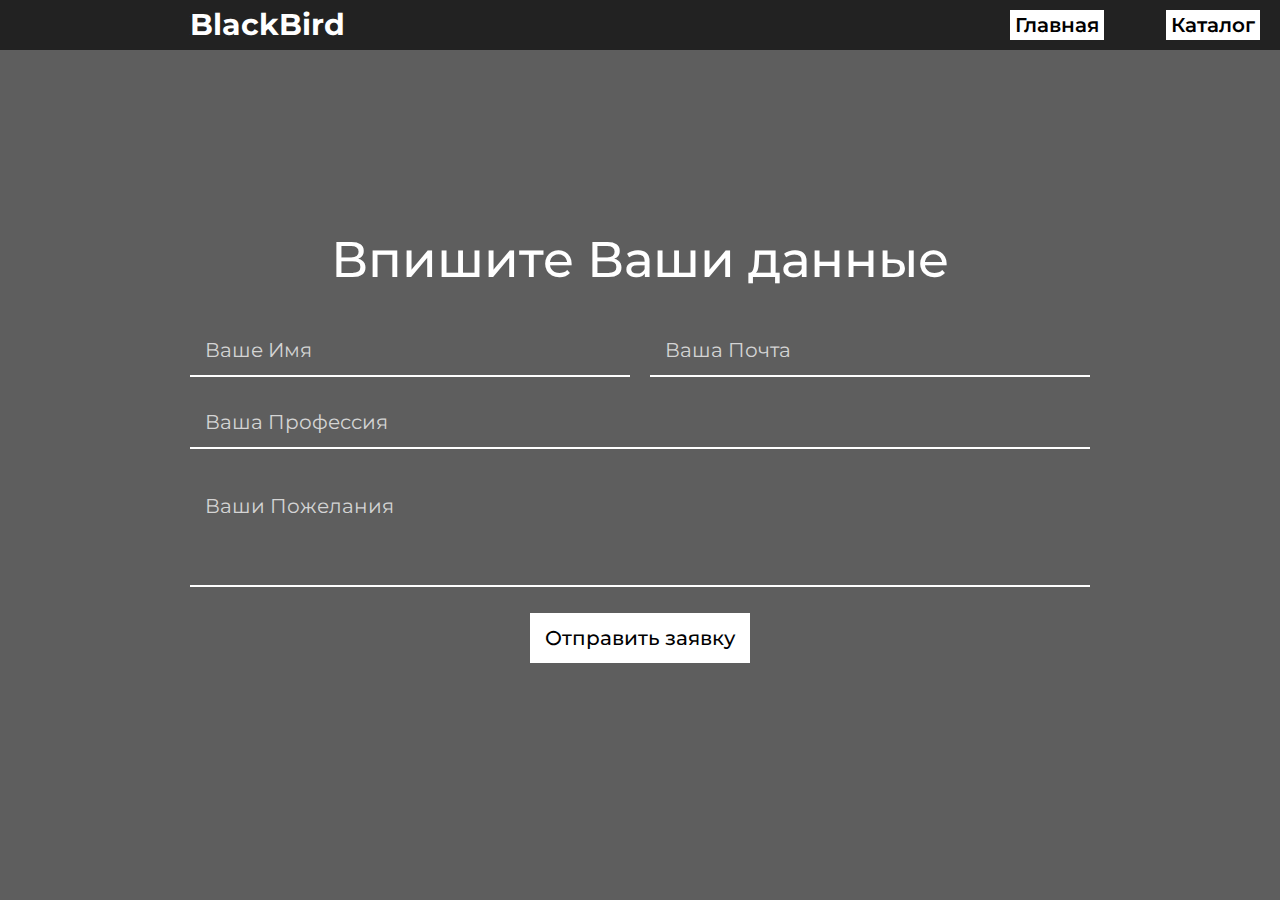
<file: buy.html>
<!DOCTYPE html>
<html lang="en">
<head>
    <meta charset="UTF-8">
    <meta http-equiv="X-UA-Compatible" content="IE=edge">
    <meta name="viewport" content="width=device-width, initial-scale=1.0">
    <link rel="shortcut icon" href="../img/logo.png" type="image/x-icon">
    <link rel="stylesheet" href="css/null.css">
    <link rel="stylesheet" href="css/buy.css">
    <link href="https://fonts.googleapis.com/css2?family=Montserrat:ital,wght@0,300;0,400;0,500;0,700;0,900;1,400;1,500;1,700;1,900&display=swap" rel="stylesheet">
    <title>BlackBird</title>
</head>
<body>
    <header>
        <div id="header_wrapper" class="con_row">
            <div id="logo">BlackBird</div>
            <div id="buttons" class="con_row">
                <div id="config" onclick="location.href='index.html'">Главная</div>
                <div id="buy" onclick="location.href='config.html'">Каталог</div>
            </div>
        </div>
    </header>
    <div class="content_wrapper">
        <div class="con_col content_con">
            <h1 id="data">Впишите Ваши данные</h1>
            <div id="grid25">
                <input id="input1" type="text" placeholder="Ваше Имя">
                <input id="input2" type="text" placeholder="Ваша Почта">
                <input id="input3" type="text" placeholder="Ваша Профессия">
                <textarea id="input4" cols="30" rows="10" placeholder="Ваши Пожелания"></textarea>
                <div id="input5" type="submit">Отправить заявку</div>
            </div>
        </div>
    </div>
</body>
</html>
</file>
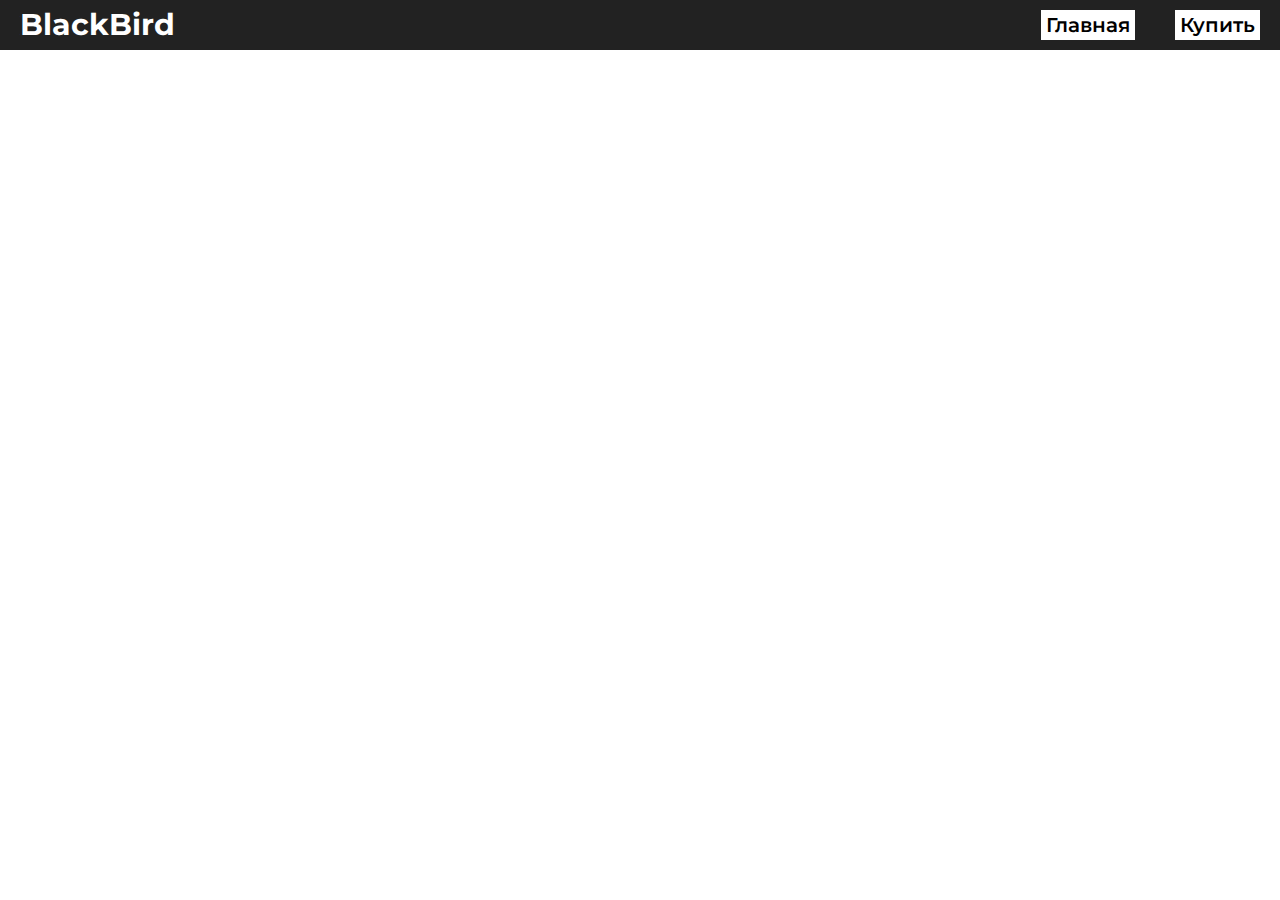
<file: config.html>
<!DOCTYPE html>
<html lang="en">
<head>
    <meta charset="UTF-8">
    <meta http-equiv="X-UA-Compatible" content="IE=edge">
    <meta name="viewport" content="width=device-width, initial-scale=1.0">
    <link rel="shortcut icon" href="../img/logo.png" type="image/x-icon">
    <link rel="stylesheet" href="css/null.css">
    <link rel="stylesheet" href="css/config.css">
    <link href="https://fonts.googleapis.com/css2?family=Montserrat:ital,wght@0,300;0,400;0,500;0,700;0,900;1,400;1,500;1,700;1,900&display=swap" rel="stylesheet">
    <title>BlackBird</title>
</head>
<body>
    <header>
        <div id="header_wrapper" class="con_row">
            <div id="logo">BlackBird</div>
            <div id="buttons" class="con_row">
                <div id="config" onclick="location.href='index.html'">Главная</div>
                <div id="buy" onclick="location.href='buy.html'">Купить</div>
            </div>
        </div>
    </header>
</body>
</html>
</file>
<file: css/null.css>
* {
    padding: 0;
    margin: 0;
    border: 0;
  }
  
  *, *:before, *:after {
    box-sizing: border-box;
  }
  
  :focus, :active {
    outline: none;
  }
  
  a:focus, a:active {
    outline: none;
  }
  
  nav, footer, header, aside {
    display: block;
  }
  
  html, body {
    height: 100%;
    width: 100%;
    font-size: 100%;
    line-height: 1;
    font-size: 14px;
    -ms-text-size-adjust: 100%;
    -moz-text-size-adjust: 100%;
    -webkit-text-size-adjust: 100%;
  }
  
  input, button, textarea {
    font-family: inherit;
  }
  
  input::-ms-clear {
    display: none;
  }
  
  button {
    cursor: pointer;
  }
  
  button::-moz-focus-inner {
    padding: 0;
    border: 0;
  }
  
  a, a:visited {
    text-decoration: none;
  }
  
  a:hover {
    text-decoration: none;
  }
  
  ul li {
    list-style: none;
  }
  
  img {
    vertical-align: top;
  }
  
  h1, h2, h3, h4, h5, h6 {
    font-size: inherit;
    font-weight: 400;
  }
</file>
<file: css/buy.css>
*{
    font-family: Montserrat;
}
/* Контейнеры */
.con_row{
    display: flex;
    flex-direction: row;
}
.con_col{
    display: flex;
    flex-direction: column;
}

/* Header */
header{
    position: fixed;
    background: #222222;
    top: 0px;
    left: 0px;
    width: 100%;
    justify-content: center;
}
#header_wrapper{
    margin:  auto auto auto 170px;
    max-width: 1540px;
    justify-content: space-between;
}
#header_wrapper>div{
    margin: 10px 20px;
}
#logo{
    color: #ffffff;
    font-weight: 700;
    font-size: 30px;
}
/* Кнопки */
#buttons{
    min-width: 250px;
    justify-content: space-between;
}
#buttons>div{
    height: 30px;
    padding: 5px;
    background: #ffffff;
    font-weight: 600;
    font-size: 20px;
    transition-timing-function: ease-in-out;
    transition-duration: 0.3s;
    background-color: #ffffff;
}
#buttons>div:hover{
    text-decoration: underline;
    cursor: pointer;
    /* background-color: #dbdbdb; */
}
/* Wrapper */
.content_wrapper{
    height: 100vh;
    width: 100%;
    padding: 50px;
    align-items: center;
    justify-content: center;
    background: #5e5e5e;
}
/* Контейнер */
.content_con{
    height: 100%;
    margin: auto;
    max-width: 900px;
    align-items: center;
    justify-content: center;
}
.content_con>*{
    color: #ffffff;
    margin: 20px;
}
/* Заголовки */
h1{
    font-size: 50px;
    font-weight: 500;
}
/* Сетка */
#grid25{
    width: 100%;
    display: grid;
    grid-template-columns: repeat(2, 1fr);
    grid-template-rows: repeat(5, 1fr);
    grid-column-gap: 20px;
    grid-row-gap: 20px;
}

#grid25>input{
    background: #5e5e5e;
    height: 48px;
    font-size: 20px;
    padding: 25px 15px;
    border-bottom: 2px solid #ffffff;
    color: #ffffff;
}
#grid25>input::placeholder{
    color: #d4d4d4;
}
#input1 { grid-area: 1 / 1 / 2 / 2; }
#input2 { grid-area: 1 / 2 / 2 / 3; }
#input3 { grid-area: 2 / 1 / 3 / 3; }
#input4 { grid-area: 3 / 1 / 5 / 3;
    height: 118px;
    background: #5e5e5e;
    font-size: 20px;
    padding: 25px 15px;
    border-bottom: 2px solid #ffffff;
    resize: none;
    color: #ffffff;
}
#input4::placeholder{
    color: #d4d4d4;
}
#input5 { grid-area: 5 / 1 / 6 / 3;
    cursor: pointer;
    background: #ffffff;
    justify-self: center;
    max-width: 500px;
    height: 50px;
    text-align: center;
    font-size: 20px;
    font-weight: 500;
    padding: 15px;
    color: #000000;

    transition-property: background-color;
    transition-timing-function: ease-in-out;
    transition-duration: 0.3s;
}
#input5:hover{
    background-color: #d4d4d4;
}
</file>
<file: css/config.css>
*{
    font-family: Montserrat;
}
/* Контейнеры */
.con_row{
    display: flex;
    flex-direction: row;
}
.con_col{
    display: flex;
    flex-direction: column;
}
/* Header */
header{
    position: fixed;
    background: #222222;
    top: 0px;
    left: 0px;
    width: 100%;
    justify-content: center;
}
#header_wrapper{
    margin: auto;
    max-width: 1540px;
    justify-content: space-between;
}
#logo{
    color: #ffffff;
    margin: 10px 20px;
    font-weight: 700;
    font-size: 30px;
}
/* Кнопки */
#buttons{
    min-width: 250px;
    justify-content: space-between;
}
#buttons>div{
    height: 30px;
    padding: 5px;
    background: #ffffff;
    margin: 10px 20px;
    font-weight: 600;
    font-size: 20px;
    transition-timing-function: ease-in-out;
    transition-duration: 0.2s;
    background-color: #ffffff;
}
#buttons>div:hover{
    cursor: pointer;
    background-color: #dbdbdb;
}
</file>
